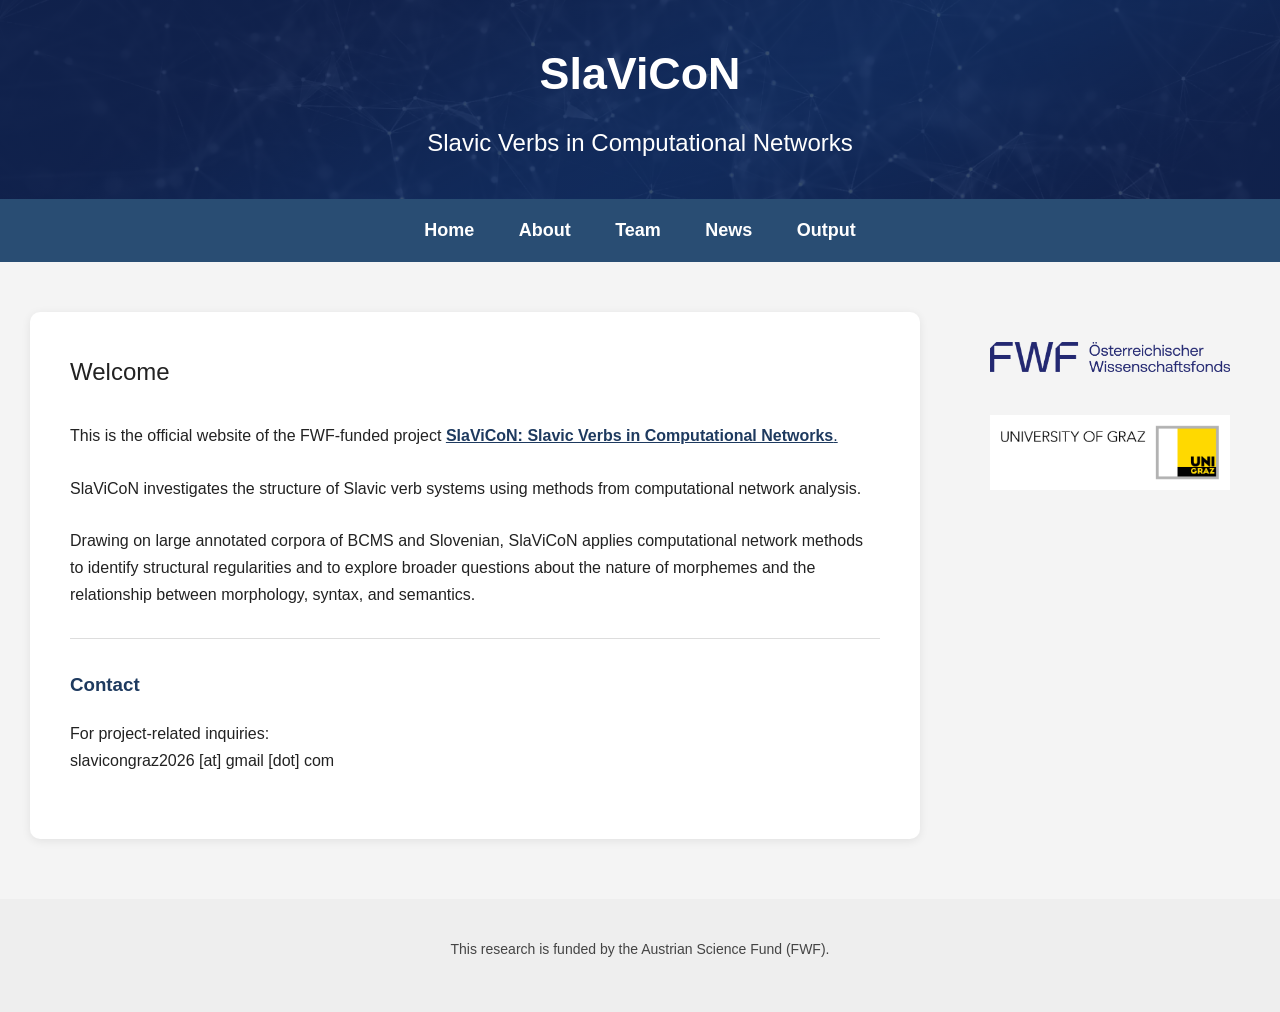
<file: index.html>
<!DOCTYPE html>
<html lang="en">

<head>
  <meta charset="UTF-8">
  <meta name="viewport" content="width=device-width, initial-scale=1.0">

  <title>SlaViCoN: Slavic Verbs in Computational Networks</title>

  <!-- Open Graph / Facebook -->
  <meta property="og:title"
        content="SlaViCoN: Slavic Verbs in Computational Networks">

  <meta property="og:description"
        content="Learn who we are and what we investigate.">

  <meta property="og:image"
        content="https://slavicon.github.io/slavicon/images/network-background.jpg">

  <meta property="og:url"
        content="https://slavicon.github.io/slavicon/">

  <meta property="og:type"
        content="website">

  <!-- Twitter/X -->
  <meta name="twitter:card"
        content="summary_large_image">

  <meta name="twitter:title"
        content="SlaViCoN: Slavic Verbs in Computational Networks">

  <meta name="twitter:description"
        content="Learn who we are and what we investigate.">

  <meta name="twitter:image"
        content="https://slavicon.github.io/slavicon/images/network-background.jpg">

  <link rel="stylesheet" href="style.css">

</head>

<body>

<header>
  <h1>SlaViCoN</h1>
  <h2>Slavic Verbs in Computational Networks</h2>
</header>

<nav>
  <a href="index.html">Home</a>
  <a href="about.html">About</a>
  <a href="team.html">Team</a>
  <a href="news.html">News</a>
  <a href="output.html">Output</a>
</nav>

<main>

  <div class="homepage-layout">

    <div class="main-content">

      <h2>Welcome</h2>

      <p>
        This is the official website of the FWF-funded project
        <a href="https://www.fwf.ac.at/en/research-radar/10.55776/PAT4784025"
           target="_blank">
          <strong>SlaViCoN: Slavic Verbs in Computational Networks</strong>.
        </a>
      </p>

      <p>
        SlaViCoN investigates the structure of Slavic verb systems using methods
        from computational network analysis.
      </p>

      <p>
        Drawing on large annotated corpora of BCMS and Slovenian, SlaViCoN
        applies computational network methods to identify structural regularities
        and to explore broader questions about the nature of morphemes and the
        relationship between morphology, syntax, and semantics.
      </p>

      <hr>

      <h3>Contact</h3>

      <p>
        For project-related inquiries:<br>
        slavicongraz2026 [at] gmail [dot] com
      </p>

    </div>

    <div class="logo-column">

      <a href="https://www.fwf.ac.at/" target="_blank">
        <img src="images/FWF_Logo.png"
             alt="FWF logo"
             class="main-logo">
      </a>

      <a href="https://www.uni-graz.at/" target="_blank">
        <img src="images/Logo_Uni-Graz_short.jpg"
             alt="University of Graz logo"
             class="main-logo">
      </a>

    </div>

  </div>

</main>

<footer class="site-footer">
  <p class="funding-text">
    This research is funded by the Austrian Science Fund (FWF).
  </p>
</footer>

</body>
</html>
</file>
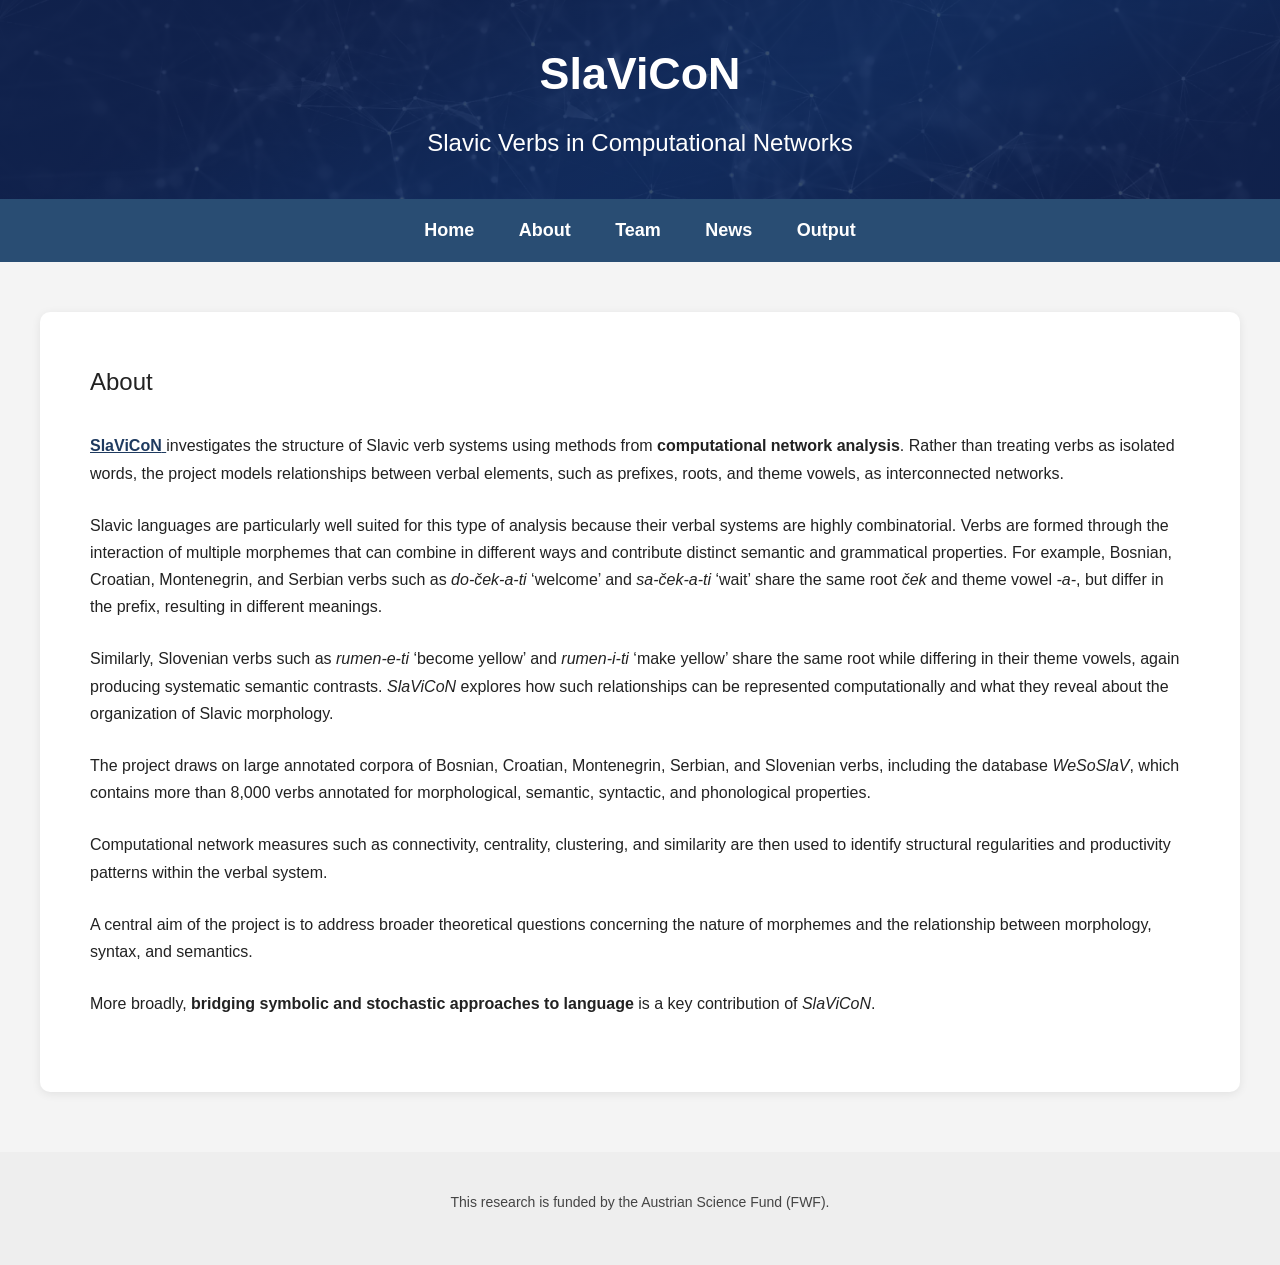
<file: about.html>
<!DOCTYPE html>
<html lang="en">

<head>
<meta charset="UTF-8">
<meta name="viewport" content="width=device-width, initial-scale=1.0">
<title>About | SlaViCoN</title>

<link rel="stylesheet" href="style.css">

</head>

<body>

<header>
    <h1>SlaViCoN</h1>
    <h2>Slavic Verbs in Computational Networks</h2>
</header>

<nav>
    <a href="index.html">Home</a>
    <a href="about.html">About</a>
    <a href="team.html">Team</a>
    <a href="news.html">News</a>
    <a href="output.html">Output</a>
</nav>

<main>

<div class="page-content">

<h2>About</h2>

<p>
<a href="https://www.fwf.ac.at/en/research-radar/10.55776/PAT4784025"
target="_blank">

<strong>SlaViCoN</strong>

</a>

investigates the structure of Slavic verb systems using methods from
<strong>computational network analysis</strong>. Rather than treating
verbs as isolated words, the project models relationships between
verbal elements, such as prefixes, roots, and theme vowels, as
interconnected networks.
</p>

<p>
Slavic languages are particularly well suited for this type of analysis
because their verbal systems are highly combinatorial. Verbs are formed
through the interaction of multiple morphemes that can combine in
different ways and contribute distinct semantic and grammatical
properties. For example, Bosnian, Croatian, Montenegrin, and Serbian
verbs such as <em>do-ček-a-ti</em> ‘welcome’ and
<em>sa-ček-a-ti</em> ‘wait’ share the same root
<em>ček</em> and theme vowel <em>-a-</em>, but differ in the
prefix, resulting in different meanings.
</p>

<p>
Similarly, Slovenian verbs such as
<em>rumen-e-ti</em> ‘become yellow’ and
<em>rumen-i-ti</em> ‘make yellow’ share the same root while differing
in their theme vowels, again producing systematic semantic contrasts.
<em>SlaViCoN</em> explores how such relationships can be represented
computationally and what they reveal about the organization of Slavic
morphology.
</p>

<p>
The project draws on large annotated corpora of Bosnian, Croatian,
Montenegrin, Serbian, and Slovenian verbs, including the database
<em>WeSoSlaV</em>, which contains more than 8,000 verbs annotated for
morphological, semantic, syntactic, and phonological properties.
</p>

<p>
Computational network measures such as connectivity, centrality,
clustering, and similarity are then used to identify structural
regularities and productivity patterns within the verbal system.
</p>

<p>
A central aim of the project is to address broader theoretical
questions concerning the nature of morphemes and the relationship
between morphology, syntax, and semantics.
</p>

<p>
More broadly,
<strong>bridging symbolic and stochastic approaches to language</strong>
is a key contribution of <em>SlaViCoN</em>.
</p>

</div>

</main>

<footer class="site-footer">

<p class="funding-text">
This research is funded by the Austrian Science Fund (FWF).
</p>

</footer>

</body>
</html>
</file>
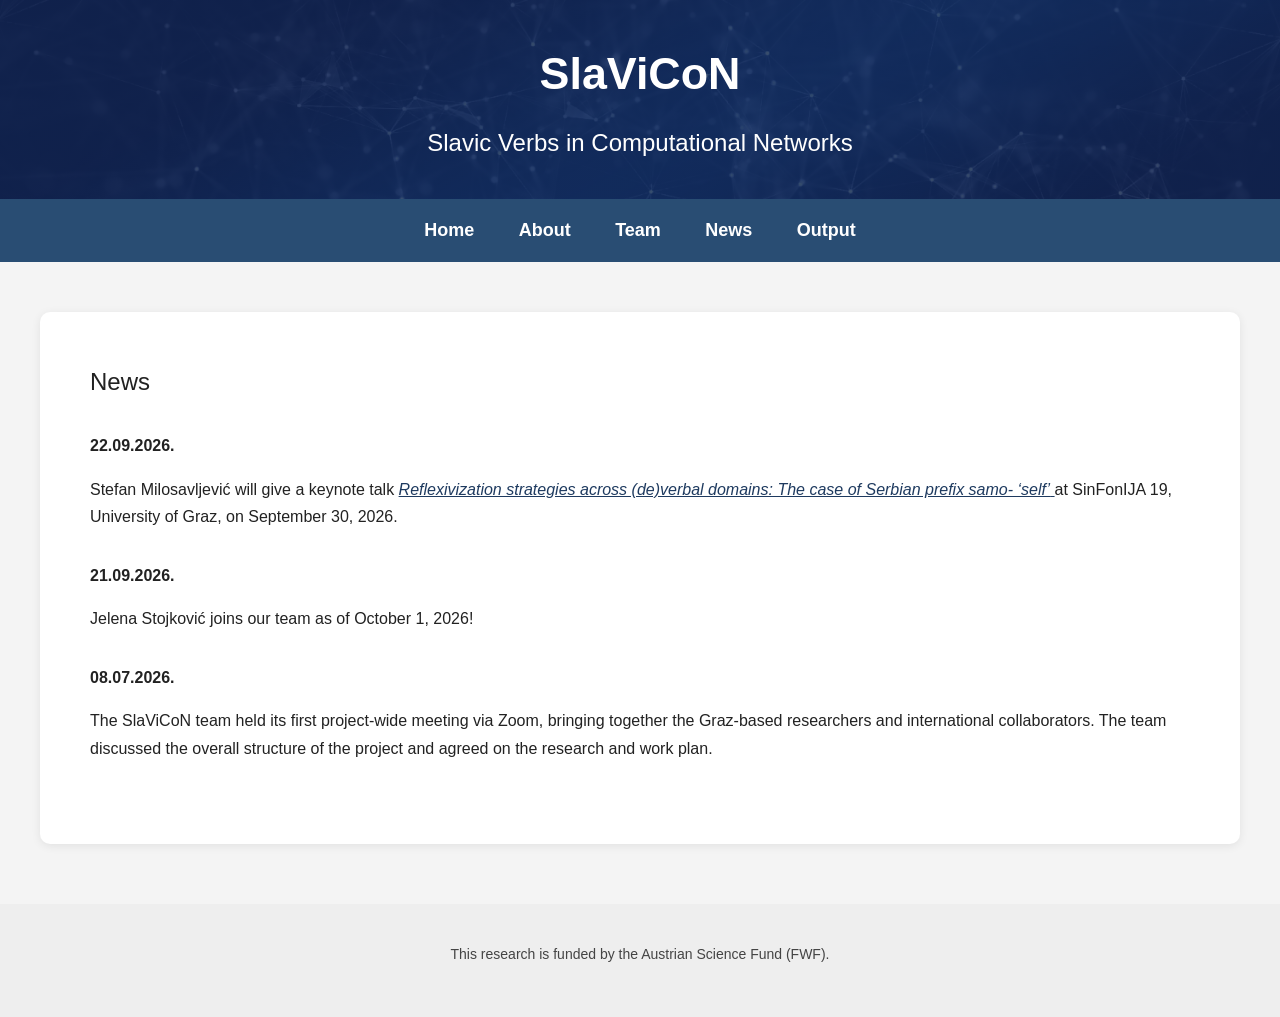
<file: news.html>
<!DOCTYPE html>
<html lang="en">

<head>
<meta charset="UTF-8">
<meta name="viewport" content="width=device-width, initial-scale=1.0">

<title>News | SlaViCoN</title>

<link rel="stylesheet" href="style.css">

<style>
.news-item {
    margin-bottom: 2rem;
}

.news-date {
    font-weight: bold;
    margin-bottom: 0.4rem;
}
</style>

</head>

<body>

<header>
    <h1>SlaViCoN</h1>
    <h2>Slavic Verbs in Computational Networks</h2>
</header>

<nav>
    <a href="index.html">Home</a>
    <a href="about.html">About</a>
    <a href="team.html">Team</a>
    <a href="news.html">News</a>
    <a href="output.html">Output</a>
</nav>

<main>

<div class="page-content">

<h2>News</h2>

<div class="news-item">
    <p class="news-date">22.09.2026.</p>

    <p>
    Stefan Milosavljević will give a keynote talk
    <a href="https://sites.google.com/view/sinfonija19/programme?authuser=0" target="_blank">
    <em>Reflexivization strategies across (de)verbal domains: The case of Serbian prefix samo- ‘self’</em>
    </a>
    at SinFonIJA 19, University of Graz, on September 30, 2026.
    </p>
</div>

<div class="news-item">
    <p class="news-date">21.09.2026.</p>

    <p>
    Jelena Stojković joins our team as of October 1, 2026!
    </p>
</div>

<div class="news-item">
    <p class="news-date">08.07.2026.</p>

    <p>
    The SlaViCoN team held its first project-wide meeting via Zoom,
    bringing together the Graz-based researchers and international collaborators.
    The team discussed the overall structure of the project and agreed on the research and work plan.
    </p>
</div>

</div>

</main>

<footer class="site-footer">

<p class="funding-text">
This research is funded by the Austrian Science Fund (FWF).
</p>

</footer>

</body>
</html>
</file>
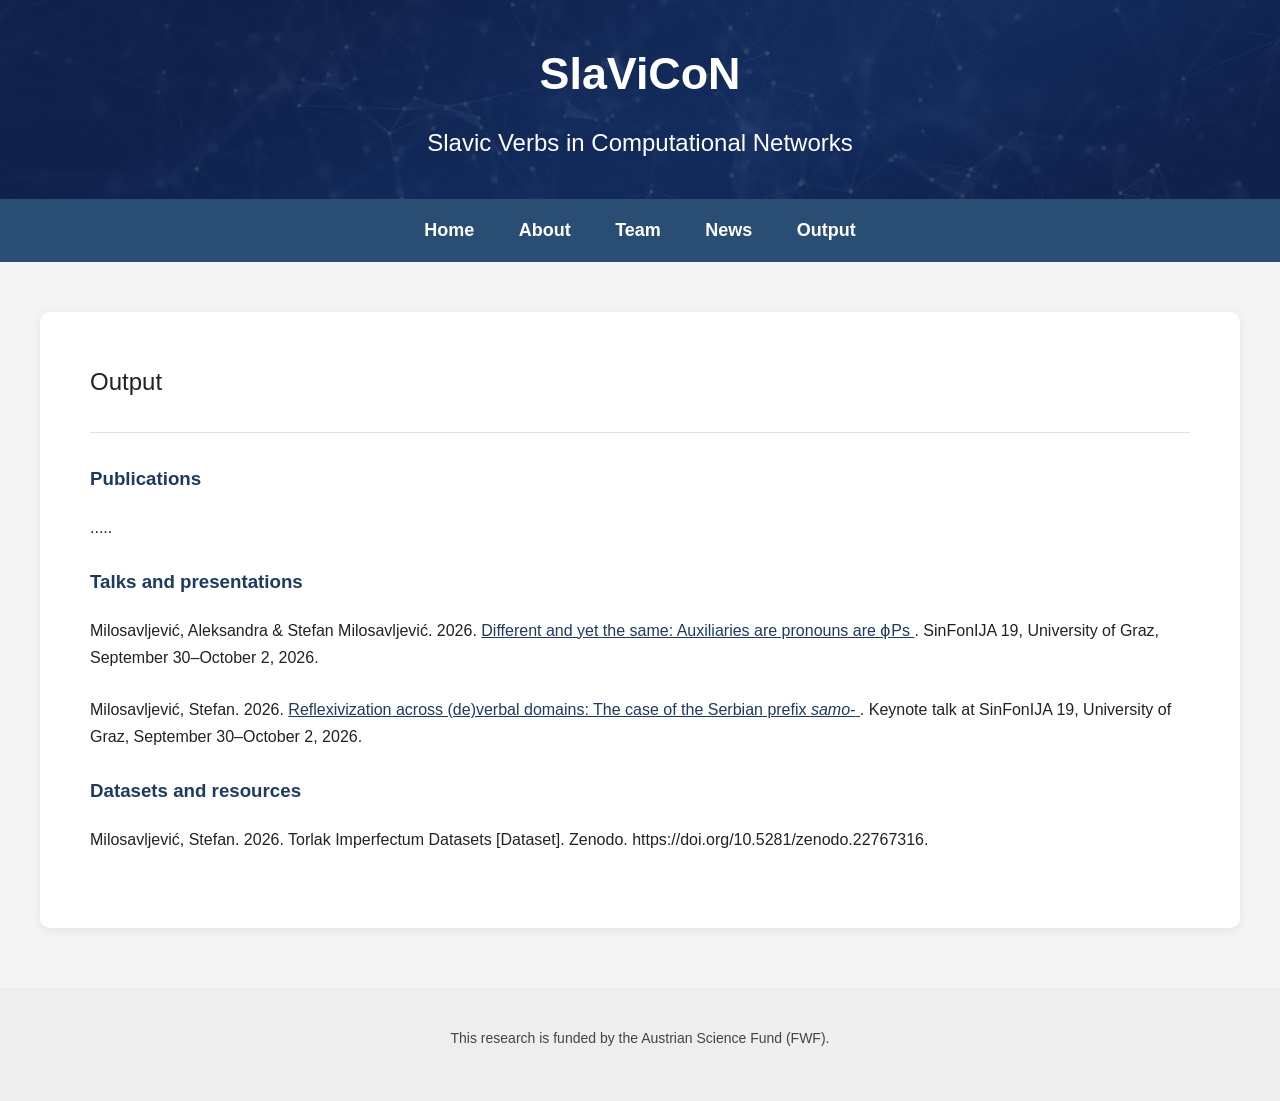
<file: output.html>
<!DOCTYPE html>
<html lang="en">

<head>
<meta charset="UTF-8">
<meta name="viewport" content="width=device-width, initial-scale=1.0">

<title>Output | SlaViCoN</title>

<link rel="stylesheet" href="style.css">

</head>

<body>

<header>
    <h1>SlaViCoN</h1>
    <h2>Slavic Verbs in Computational Networks</h2>
</header>

<nav>
    <a href="index.html">Home</a>
    <a href="about.html">About</a>
    <a href="team.html">Team</a>
    <a href="news.html">News</a>
    <a href="output.html">Output</a>
</nav>

<main>

<div class="page-content">

<h2>Output</h2>

<p>

</p>

<hr>

<h3>Publications</h3>

<p>
.....
</p>

<h3>Talks and presentations</h3>

<p>
Milosavljević, Aleksandra &amp; Stefan Milosavljević. 2026.
<a href="https://www.academia.edu/176600831/Different_and_yet_the_same_Auxiliaries_are_pronouns_are_%CF%86Ps"
   target="_blank" rel="noopener noreferrer">
Different and yet the same: Auxiliaries are pronouns are ϕPs
</a>.
SinFonIJA 19, University of Graz, September 30–October 2, 2026.
</p>

<p>
Milosavljević, Stefan. 2026.
<a href="https://www.academia.edu/176600645/Reflexivization_across_de_verbal_domains_The_case_of_the_Serbian_prefix_samo_"
   target="_blank" rel="noopener noreferrer">
Reflexivization across (de)verbal domains: The case of the Serbian prefix <em>samo-</em>
</a>.
Keynote talk at SinFonIJA 19, University of Graz, September 30–October 2, 2026.
</p>

<h3>Datasets and resources</h3>

<p>
Milosavljević, Stefan. 2026. Torlak Imperfectum Datasets [Dataset]. Zenodo. https://doi.org/10.5281/zenodo.22767316.
</p>

</div>

</main>

<footer class="site-footer">

<p class="funding-text">
This research is funded by the Austrian Science Fund (FWF).
</p>

</footer>

</body>
</html>
</file>
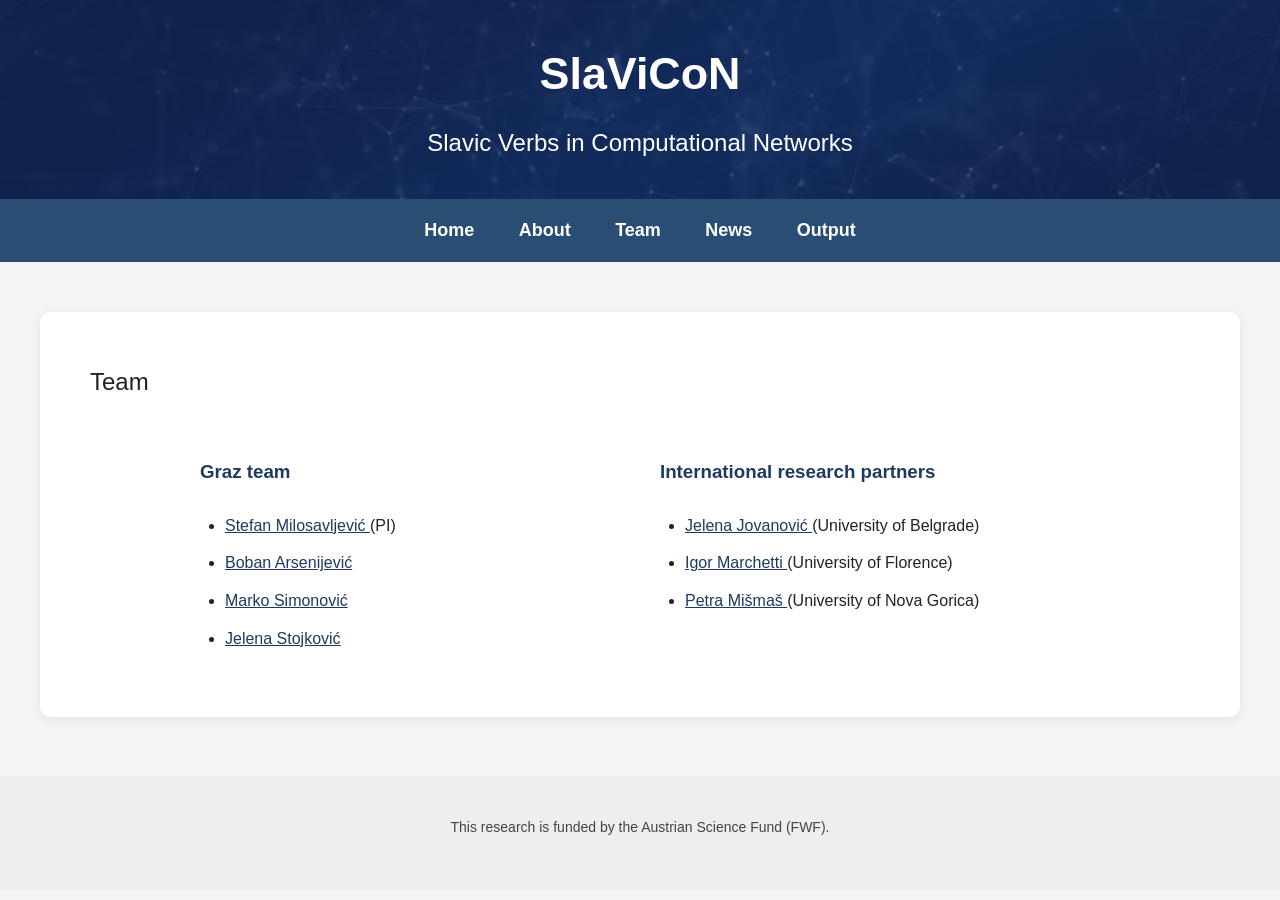
<file: team.html>
<!DOCTYPE html>
<html lang="en">

<head>
<meta charset="UTF-8">
<meta name="viewport" content="width=device-width, initial-scale=1.0">

<title>Team | SlaViCoN</title>

<link rel="stylesheet" href="style.css">

</head>

<body>

<header>
    <h1>SlaViCoN</h1>
    <h2>Slavic Verbs in Computational Networks</h2>
</header>

<nav>
    <a href="index.html">Home</a>
    <a href="about.html">About</a>
    <a href="team.html">Team</a>
    <a href="news.html">News</a>
    <a href="output.html">Output</a>
</nav>

<main>

<div class="page-content">

<h2>Team</h2>

<div class="team-layout">

<section class="team-column">

<h3>Graz team</h3>

<ul>

<li>
<a href="https://sites.google.com/view/stefanmilosavljevic/home"
target="_blank">
Stefan Milosavljević
</a>
(PI)
</li>

<li>
<a href="https://online.uni-graz.at/kfu_online/wbforschungsportal.cbshowportal?pPersonNr=118952"
target="_blank">
Boban Arsenijević
</a>
</li>

<li>
<a href="https://sites.google.com/site/rkicma/home"
target="_blank">
Marko Simonović
</a>
</li>

<li>
<a href="https://scholar.google.at/citations?hl=en&user=-1gTka4AAAAJ"
target="_blank">
Jelena Stojković
</a>
</li>

</ul>

</section>


<section class="team-column">

<h3>International research partners</h3>

<ul>

<li>
<a href="https://jelenajovanovic.net/"
target="_blank">
Jelena Jovanović
</a>
(University of Belgrade)
</li>

<li>
<a href="https://cercachi.unifi.it/p-doc2-0-0-A-3f2c382e382e2c.html"
target="_blank">
Igor Marchetti
</a>
(University of Florence)
</li>

<li>
<a href="https://sites.google.com/view/petramismas"
target="_blank">
Petra Mišmaš
</a>
(University of Nova Gorica)
</li>

</ul>

</section>

</div>

</div>

</main>

<footer class="site-footer">

<p class="funding-text">
This research is funded by the Austrian Science Fund (FWF).
</p>

</footer>

</body>
</html>
</file>
<file: style.css>
body {
    font-family: Arial, sans-serif;
    line-height: 1.7;
    margin: 0;
    padding: 0;
    background-color: #f4f4f4;
    color: #222;
}


/* HEADER */

header {

    background-image:
    linear-gradient(
        rgba(20,40,70,.75),
        rgba(20,40,70,.75)
    ),
    url("images/network-background.jpg");

    background-size: cover;
    background-position: center;

    color: white;

    padding: 35px 40px;

    text-align: center;
}

header h1 {

    font-size: 2.8em;

    margin-top: 0;
    margin-bottom: 12px;
}

header h2 {

    font-size: 1.5em;

    font-weight: normal;

    margin-top: 0;
    margin-bottom: 0;
}


/* NAVIGATION */

nav {

    background-color: #294d73;

    padding: 16px;

    text-align: center;
}

nav a {

    color: white;

    text-decoration: none;

    margin: 0 20px;

    font-weight: bold;

    font-size: 18px;
}

nav a:hover {

    text-decoration: underline;
}


/* GENERAL LAYOUT */

main {

    max-width: 1500px;

    margin: 50px auto;

    padding: 0 30px;
}


/* HOMEPAGE LAYOUT */

.homepage-layout {

    display: flex;

    align-items: flex-start;

    justify-content: center;

    gap: 50px;
}

.main-content {

    flex: 1;

    max-width: 850px;

    background: white;

    padding: 40px;

    border-radius: 10px;

    box-shadow:
    0 2px 10px rgba(0,0,0,.08);
}


/* OTHER PAGES */

.page-content {

    max-width: 1100px;

    margin: 0 auto;

    background: white;

    padding: 50px;

    border-radius: 10px;

    box-shadow:
    0 2px 10px rgba(0,0,0,.08);
}


/* LOGOS */

.logo-column {

    width: 280px;

    display: flex;

    flex-direction: column;

    align-items: center;

    gap: 35px;

    padding-top: 30px;
}

.main-logo {

    width: 100%;

    max-width: 240px;

    height: auto;

    object-fit: contain;
}


/* TEAM PAGE */

.team-layout {

    display: flex;

    justify-content: center;

    align-items: flex-start;

    gap: 40px;

    margin-top: 35px;
}

.team-column {

    flex: 1;

    max-width: 420px;
}

.team-column h3 {

    margin-bottom: 25px;
}

.team-column ul {

    padding-left: 25px;
}

.team-column li {

    margin-bottom: 12px;

    line-height: 1.6;
}


/* TEXT */

h1 {

    margin-bottom: 10px;
}

h2 {

    margin-top: 0;

    margin-bottom: 30px;

    font-weight: normal;
}

h3 {

    color: #1e3a5f;
}

p {

    margin-bottom: 25px;
}

ul {

    line-height: 1.8;
}

a {

    color: #1e3a5f;
}

a:hover {

    color: #294d73;
}

hr {

    border: none;

    border-top: 1px solid #ddd;

    margin: 30px 0;
}


/* FOOTER */

.site-footer {

    margin-top: 60px;

    padding: 25px;

    background-color: #eeeeee;

    text-align: center;
}

.funding-text {

    font-size: 14px;

    color: #444;
}


/* RESPONSIVE SETTINGS */

@media (max-width:1000px){

.homepage-layout{

flex-direction:column;

align-items:center;

}

.logo-column{

width:260px;

padding-top:0;

}

.team-layout{

flex-direction:column;

gap:30px;

}

.team-column{

max-width:100%;

}

}
</file>
